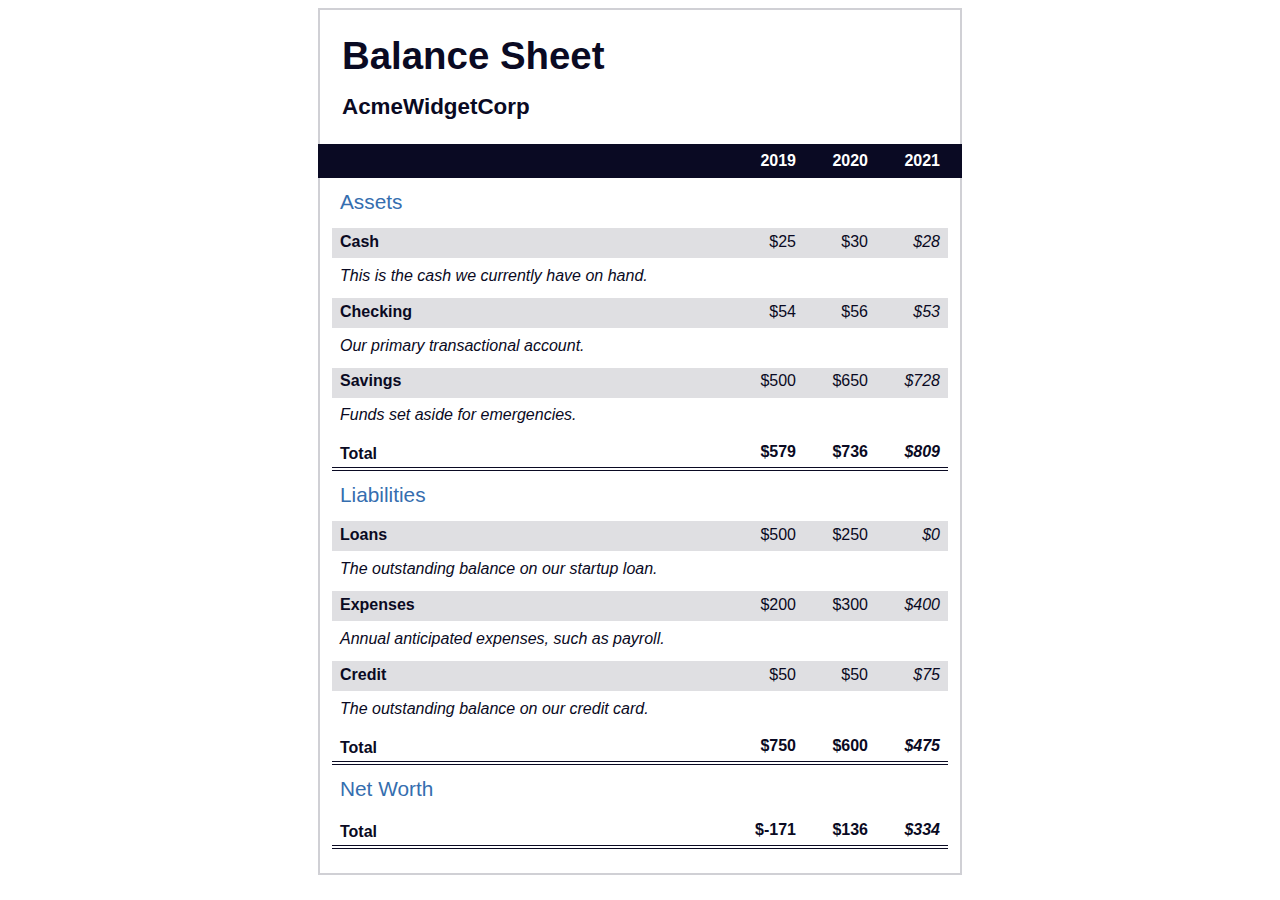
<file: Balance-Sheet/index.html>
<!DOCTYPE html>
<html lang="en">

<head>
    <meta charset="UTF-8">
    <meta name="viewport" content="width=device-width, initial-scale=1.0">
    <link rel="stylesheet" href="./styles.css">
    <title>Balance Sheet</title>
</head>

<body>
    <main>
        <section>
            <h1>
                <span class="flex">
                    <span>AcmeWidgetCorp</span>
                    <span>Balance Sheet</span>
                </span>
            </h1>
            <div id="years" aria-hidden="true">
                <span class="year">2019</span>
                <span class="year">2020</span>
                <span class="year">2021</span>
            </div>
            <div class="table-wrap">
                <table>
                    <caption>Assets</caption>
                    <thead>
                        <tr>
                            <td></td>
                            <th><span class="sr-only year">2019</span></th>
                            <th><span class="sr-only year">2020</span></th>
                            <th class="current"><span class="sr-only year">2021</span></th>
                        </tr>
                    </thead>
                    <tbody>
                        <tr class="data">
                            <th>Cash <span class="description">This is the cash we currently have on hand.</span></th>
                            <td>$25</td>
                            <td>$30</td>
                            <td class="current">$28</td>
                        </tr>
                        <tr class="data">
                            <th>Checking <span class="description">Our primary transactional account.</span></th>
                            <td>$54</td>
                            <td>$56</td>
                            <td class="current">$53</td>
                        </tr>
                        <tr class="data">
                            <th>Savings <span class="description">Funds set aside for emergencies.</span></th>
                            <td>$500</td>
                            <td>$650</td>
                            <td class="current">$728</td>
                        </tr>
                        <tr class="total">
                            <th>Total <span class="sr-only">Assets</span></th>
                            <td>$579</td>
                            <td>$736</td>
                            <td class="current">$809</td>
                        </tr>
                    </tbody>
                </table>
                <table>
                    <caption>Liabilities</caption>
                    <thead>
                        <tr>
                            <td></td>
                            <th><span class="sr-only">2019</span></th>
                            <th><span class="sr-only">2020</span></th>
                            <th><span class="sr-only">2021</span></th>
                        </tr>
                    </thead>
                    <tbody>
                        <tr class="data">
                            <th>Loans <span class="description">The outstanding balance on our startup loan.</span></th>
                            <td>$500</td>
                            <td>$250</td>
                            <td class="current">$0</td>
                        </tr>
                        <tr class="data">
                            <th>Expenses <span class="description">Annual anticipated expenses, such as payroll.</span>
                            </th>
                            <td>$200</td>
                            <td>$300</td>
                            <td class="current">$400</td>
                        </tr>
                        <tr class="data">
                            <th>Credit <span class="description">The outstanding balance on our credit card.</span></th>
                            <td>$50</td>
                            <td>$50</td>
                            <td class="current">$75</td>
                        </tr>
                        <tr class="total">
                            <th>Total <span class="sr-only">Liabilities</span></th>
                            <td>$750</td>
                            <td>$600</td>
                            <td class="current">$475</td>
                        </tr>
                    </tbody>
                </table>
                <table>
                    <caption>Net Worth</caption>
                    <thead>
                        <tr>
                            <td></td>
                            <th><span class="sr-only">2019</span></th>
                            <th><span class="sr-only">2020</span></th>
                            <th><span class="sr-only">2021</span></th>
                        </tr>
                    </thead>
                    <tbody>
                        <tr class="total">
                            <th>Total <span class="sr-only">Net Worth</span></th>
                            <td>$-171</td>
                            <td>$136</td>
                            <td class="current">$334</td>
                        </tr>
                    </tbody>
                </table>
            </div>
        </section>
    </main>
</body>


</html>
</file>
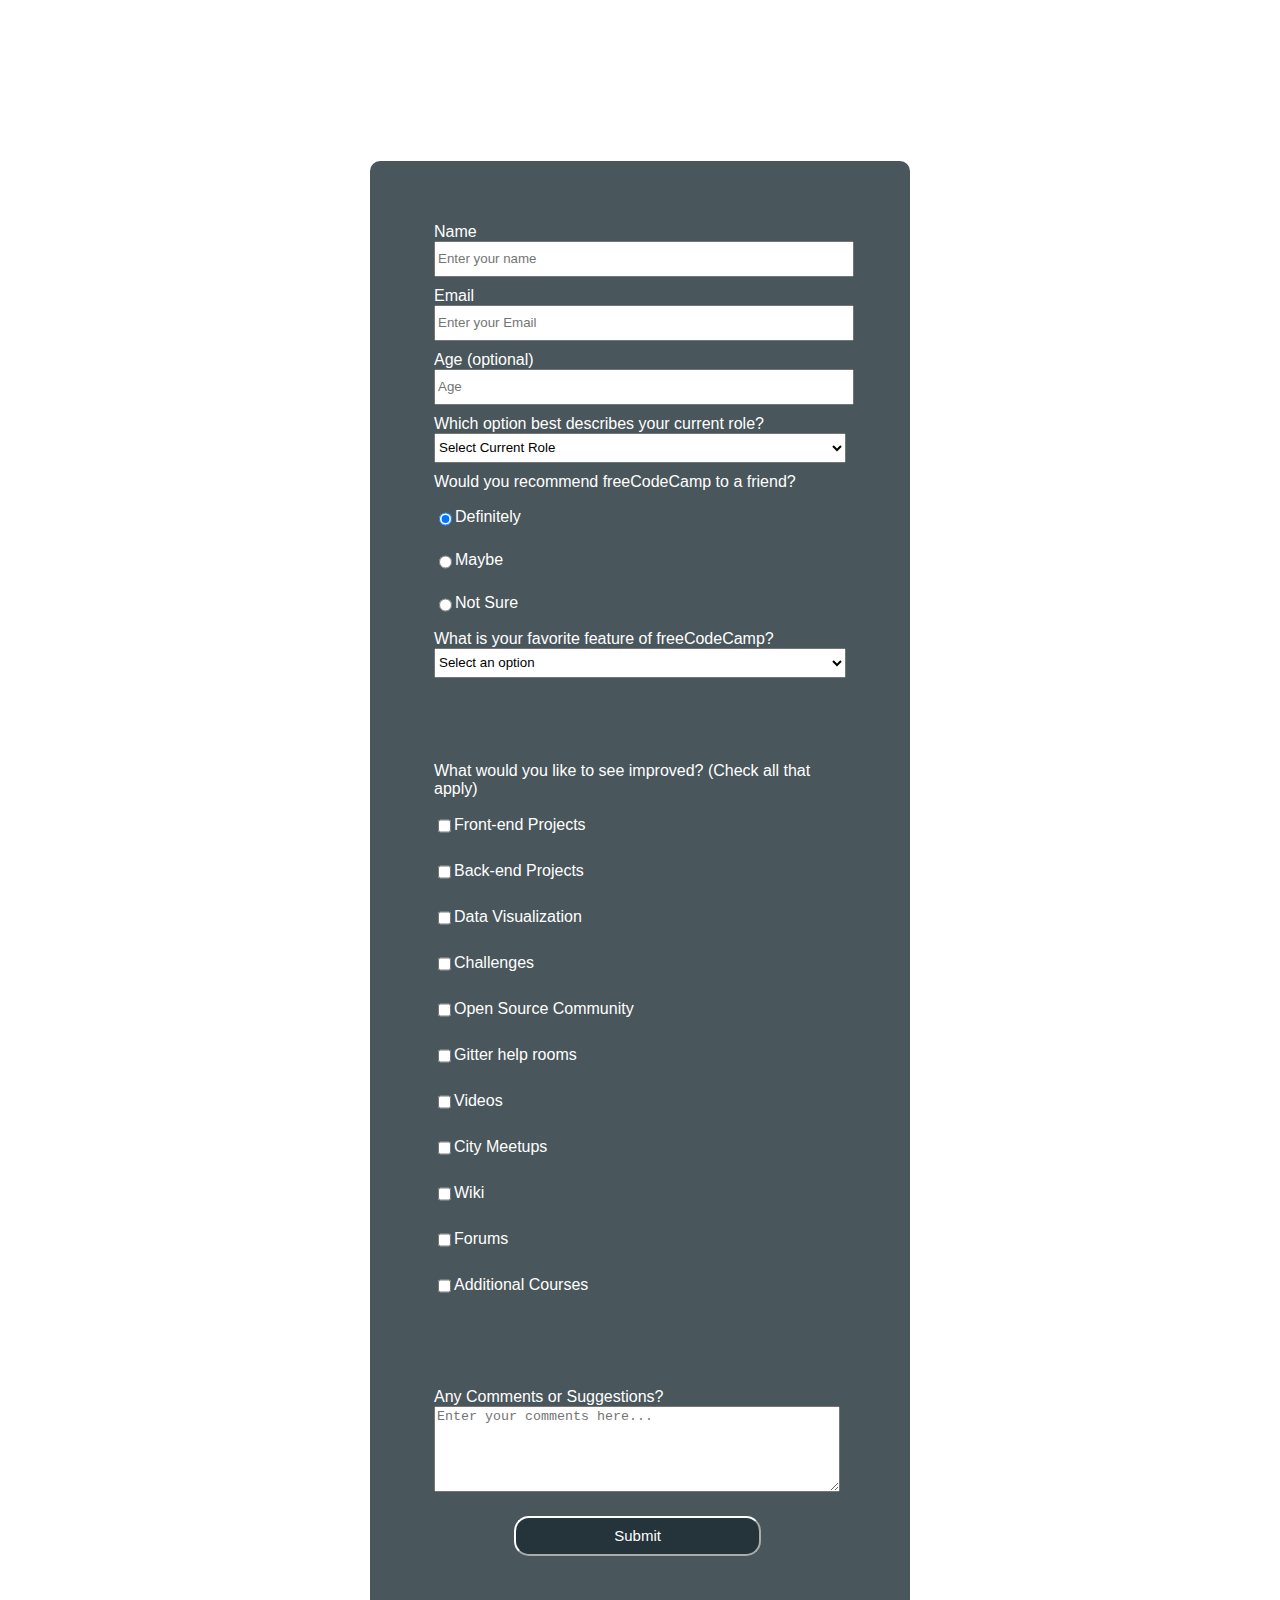
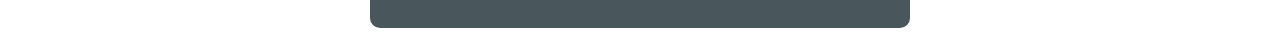
<file: Challenge-Form/index.html>
<!DOCTYPE html>
<html lang="en">

<head>
  <meta charset="UTF-8">
  <link rel="stylesheet" href="styles.css">
</head>

<body>
  <h1 id="title">FreeCodeCamp Survey Form</h1>
  <p id="description">Thank you for taking the time to help us improve the platform</p>
  <form id="survey-form">
    <fieldset>
      <label for="name-label">Name<input id="name-label" type="text" placeholder="Enter your name" required/></label>
      <label for="email-label">Email<input id="email-label" type="email" placeholder="Enter your Email" required/></label>
      <label for="number-label">Age (optional)<input id="number-label" type="number" min="13" max="85" placeholder="Age" required/>
      </label>


      <label for="dropdown">Which option best describes your current role?
      <select id="dropdown" name="role">
        <option disabled selected value>Select Current Role</option> 
        <option value="student">Student</option> 
        <option value="Job">Full Time Job</option> 
        <option value="Learner">Full Time Learner</option> 
        <option value="PreferNo">Prefer not to say</option>
        <option value="other">Other</option> 
        </select>


      </label>
      <label for="recommender" name="recommend">Would you recommend freeCodeCamp to a friend?</label>
      <label><input name="recommend" class="inline" type="radio" checked/>Definitely</label>
      <label><input name="recommend" type="radio" class="inline" />Maybe</label>
      <label><input name="recommend" type="radio" class="inline" />Not Sure</label>

      <label for="dropdown" name="fav-feature">What is your favorite feature of freeCodeCamp?
        <select id="dropdown">
          <option value="SelectAnyOption">Select an option<option>
          <option value="Challenge">Challenges<option>
          <option value="Project">Project<option>
          <option value="Community">Community<option>
          <option value="OpenSource">Open Source<option>
        </select>
      </label>
    </fieldset>
    <fieldset>

      <label>What would you like to see improved? (Check all that apply)</label>
      <label><input name="prefer" value="front-end-project" class="input-checkbox" type="Checkbox"/>Front-end Projects</label>
      <label><input name="prefer" value="back-end-project" class="input-checkbox" type="Checkbox"/>Back-end Projects</label>
      <label><input name="prefer" value="Data-Visualization" class="input-checkbox"  type="Checkbox"/>Data Visualization</label>
      <label><input name="prefer" value="challenges" class="input-checkbox" type="Checkbox"/>Challenges</label> <label><input name="prefer" value="community" class="input-checkbox" type="Checkbox"/>Open Source Community</label>
      <label><input name="prefer" value="gitter-help-room" class="input-checkbox" type="Checkbox"/>Gitter help rooms</label>
      <label><input name="prefer" value="videos" class="input-checkbox" type="Checkbox"/>Videos</label>
      <label><input name="prefer" value="city-meetups" class="input-checkbox" type="Checkbox"/>City Meetups</label>
      <label><input name="prefer" value="wiki" class="input-checkbox" type="Checkbox"/>Wiki</label>
      <label><input name="prefer" value="forums" class="input-checkbox" type="Checkbox"/>Forums</label>
      <label><input name="prefer" value="additional-courses" class="input-checkbox" type="Checkbox"/>Additional Courses</label>
    </fieldset>
    <fieldset>
      <label for="comments">Any Comments or Suggestions?</lable>
      <textarea id="comments" placeholder="Enter your comments here..."></textarea>
  
  <button type="submit" id="submit" class="submit-button">Submit</button>
    </fieldset>

  </form>
</body>

</html>
</file>
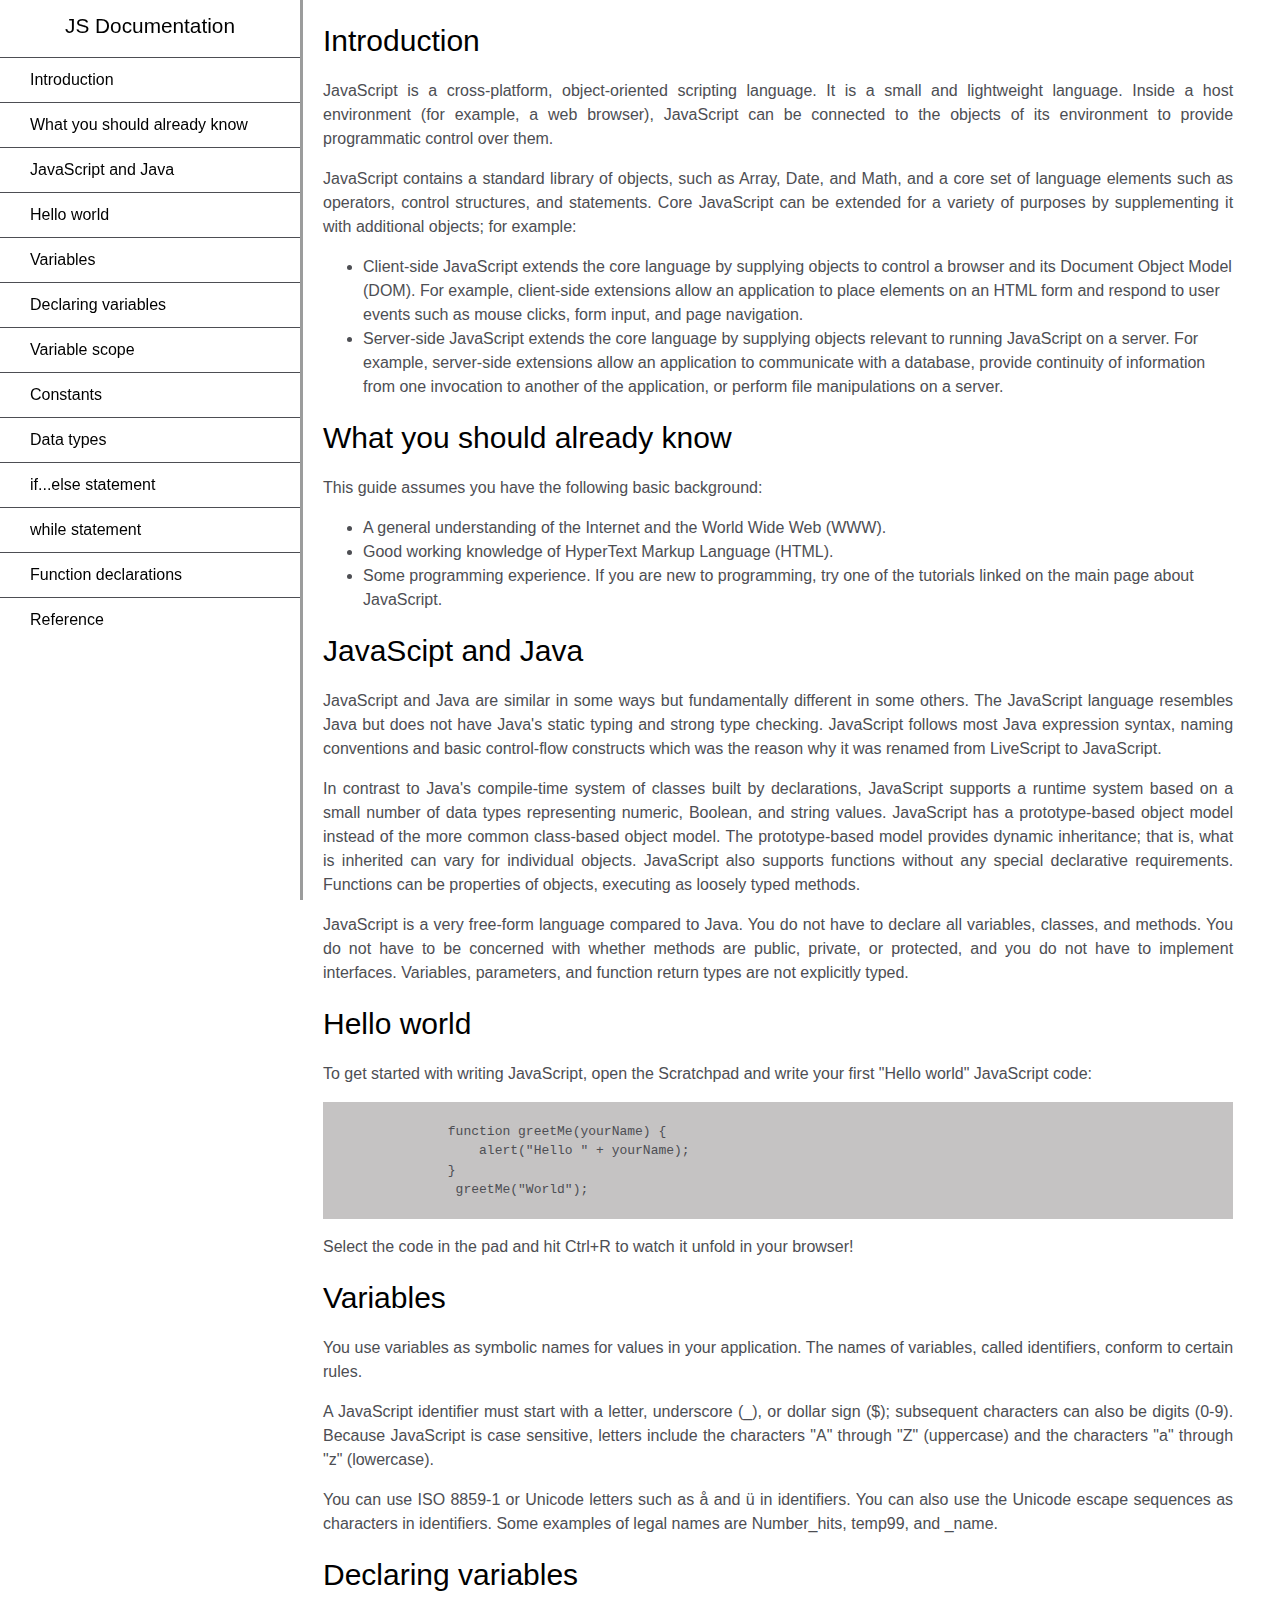
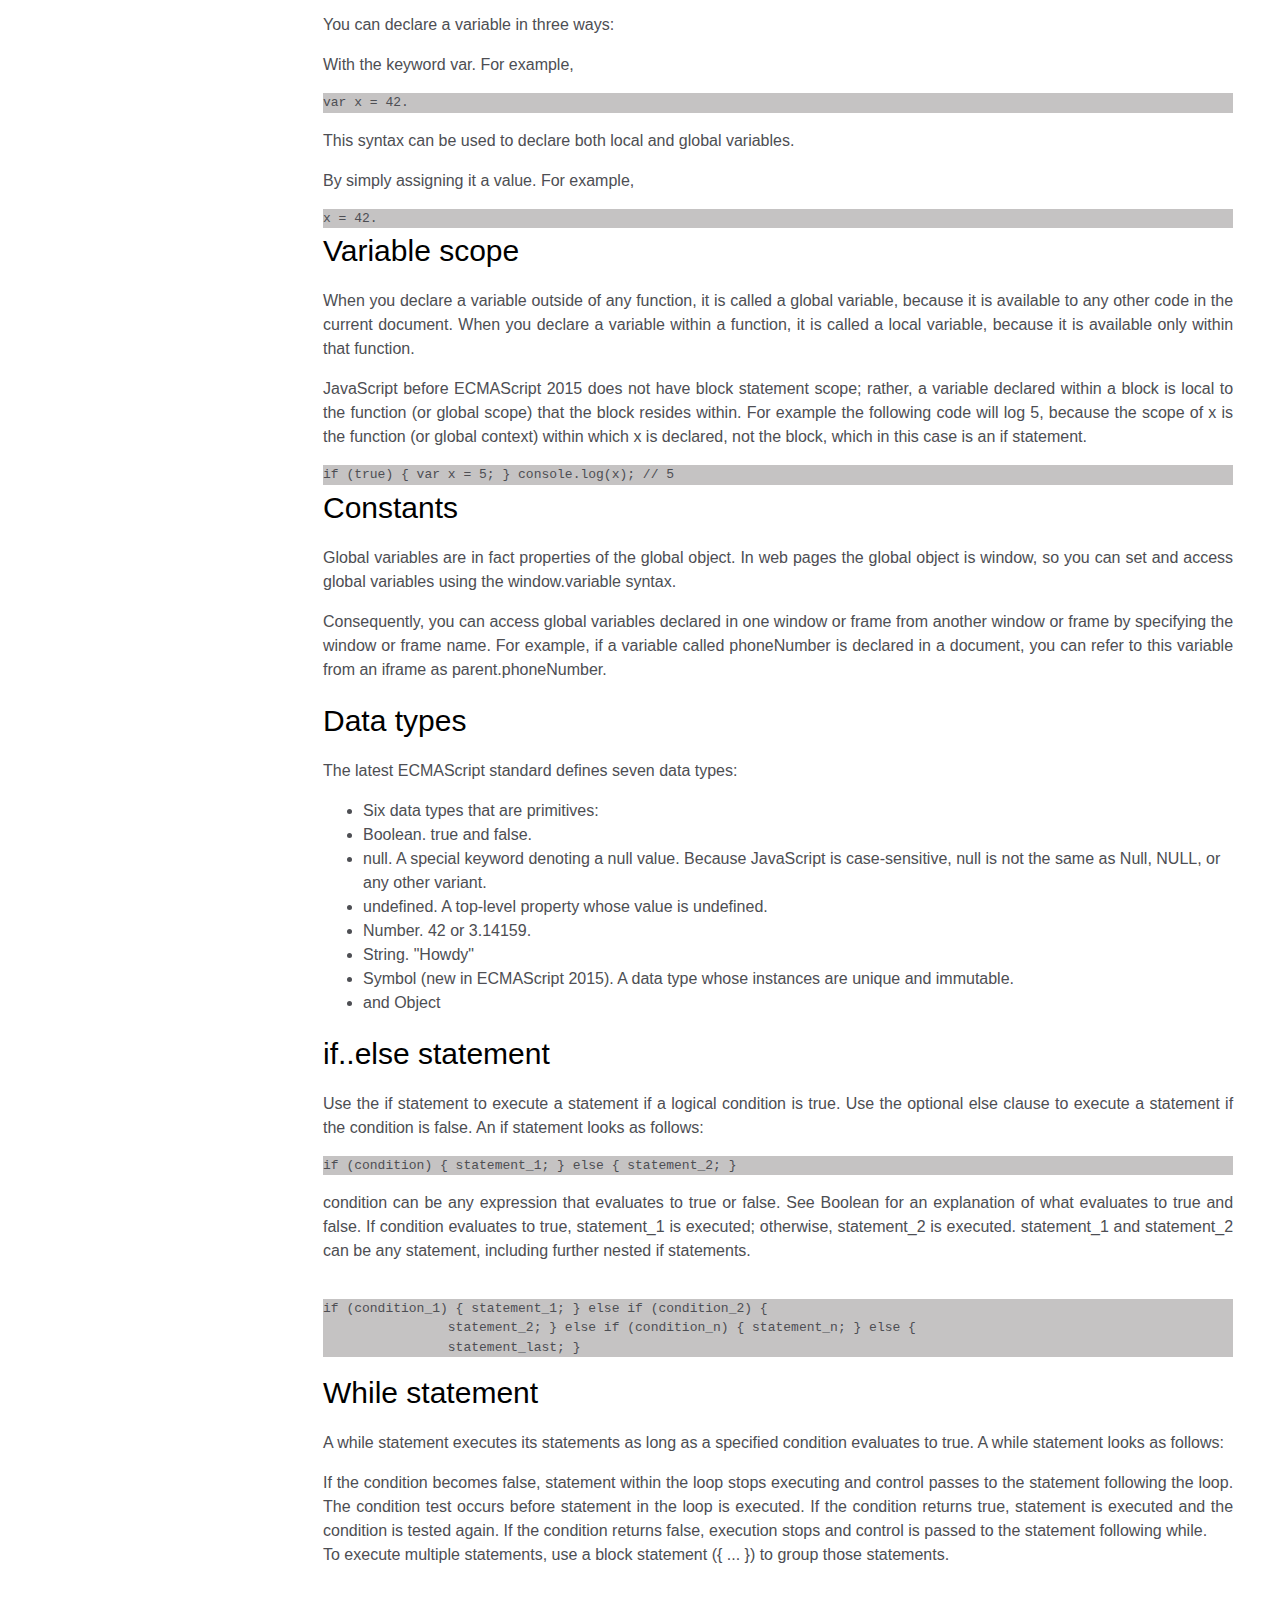
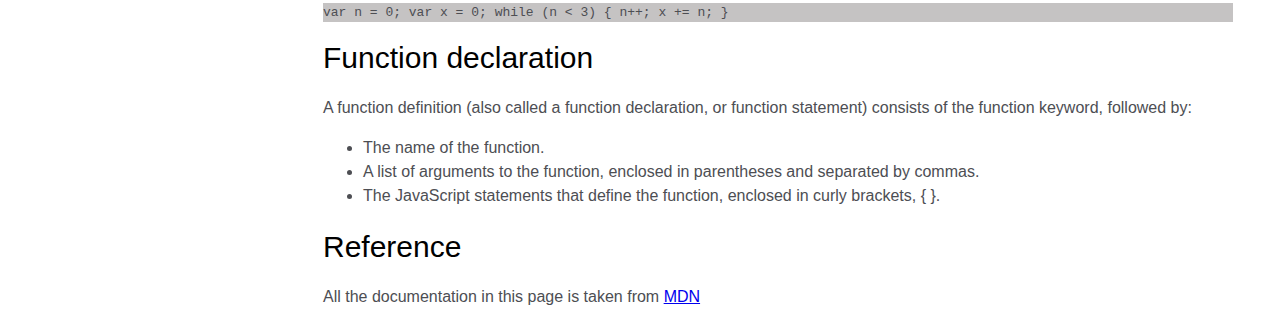
<file: Technical-Documentation_Page/index.html>
<!DOCTYPE html>
<html lang="en">

<head>
    <meta charset="UTF-8">
    <meta name="viewport" content="width=device-width, initial-scale=1.0">
    <link rel="stylesheet" href="styles.css">
    <title>Technical Documentation Page</title>
</head>

<body>
    <nav id="navbar">
        <header>JS Documentation</header>
        <ul>
            <li><a class="nav-link" href="#Introduction">Introduction</a></li>
            <li>
                <a class="nav-link" href="#What_you_should_already_know">What you should already know</a>
            </li>
            <li>
                <a class="nav-link" href="#JavaScript_and_Java">JavaScript and Java</a>
            </li>
            <li><a class="nav-link" href="#Hello_world">Hello world</a></li>
            <li><a class="nav-link" href="#Variables">Variables</a></li>
            <li>
                <a class="nav-link" href="#Declaring_variables">Declaring variables</a>
            </li>
            <li><a class="nav-link" href="#Variable_scope">Variable scope</a></li>
            <li><a class="nav-link" href="#Constants">Constants</a></li>
            <li><a class="nav-link" href="#Data_types">Data types</a></li>
            <li>
                <a class="nav-link" href="#if...else_statement">if...else statement</a>
            </li>
            <li><a class="nav-link" href="#while_statement">while statement</a></li>
            <li>
                <a class="nav-link" href="#Function_declarations">Function declarations</a>
            </li>
            <li><a class="nav-link" href="#Reference">Reference</a></li>
        </ul>
    </nav>

    <main id="main-doc">
        <section class="main-section" id="Introduction">
            <header>Introduction</header>
            <p>JavaScript is a cross-platform, object-oriented scripting language. It is a small and lightweight
                language. Inside a host environment (for example, a web browser), JavaScript can be connected to the
                objects of its environment to provide programmatic control over them.</p>

            <p>JavaScript contains a standard library of objects, such as Array, Date, and Math, and a core set of
                language elements such as operators, control structures, and statements. Core JavaScript can be extended
                for a variety of purposes by supplementing it with additional objects; for example:</p>

            <ul>
                <li>Client-side JavaScript extends the core language by supplying objects to control a browser and its
                    Document Object Model (DOM). For example, client-side extensions allow an application to place
                    elements on an HTML form and respond to user events such as mouse clicks, form input, and page
                    navigation.</li>

                <li>Server-side JavaScript extends the core language by supplying objects relevant to running JavaScript
                    on a server. For example, server-side extensions allow an application to communicate with a
                    database, provide continuity of information from one invocation to another of the application, or
                    perform file manipulations on a server.</li>
            </ul>
        </section>
        <section class="main-section" id="What_you_should_already_know">
            <header>What you should already know</header>
            <p>This guide assumes you have the following basic background:</p>
            <ul>
                <li>A general understanding of the Internet and the World Wide Web (WWW).</li>
                <li>Good working knowledge of HyperText Markup Language (HTML).</li>
                <li>Some programming experience. If you are new to programming, try one of the tutorials linked on the
                    main page about JavaScript.</li>
            </ul>
        </section>
        <section class="main-section" id="JavaScript_and_Java">
            <header>JavaScipt and Java</header>
            <p>JavaScript and Java are similar in some ways but fundamentally different in some others. The JavaScript
                language resembles Java but does not have Java's static typing and strong type checking. JavaScript
                follows most Java expression syntax, naming conventions and basic control-flow constructs which was the
                reason why it was renamed from LiveScript to JavaScript.</p>
            <p>In contrast to Java's compile-time system of classes built by declarations, JavaScript supports a runtime
                system based on a small number of data types representing numeric, Boolean, and string values.
                JavaScript has a prototype-based object model instead of the more common class-based object model. The
                prototype-based model provides dynamic inheritance; that is, what is inherited can vary for individual
                objects. JavaScript also supports functions without any special declarative requirements. Functions can
                be properties of objects, executing as loosely typed methods.</p>
            <p>JavaScript is a very free-form language compared to Java. You do not have to declare all variables,
                classes, and methods. You do not have to be concerned with whether methods are public, private, or
                protected, and you do not have to implement interfaces. Variables, parameters, and function return types
                are not explicitly typed.</p>
        </section>
        <section class="main-section" id="Hello_world">
            <header>Hello world</header>
            <p>To get started with writing JavaScript, open the Scratchpad and write your first "Hello world" JavaScript
                code:</p>
            <pre><code>
                function greetMe(yourName) {
                    alert("Hello " + yourName); 
                }
                 greetMe("World");
        </code></pre>
            <p>Select the code in the pad and hit Ctrl+R to watch it unfold in your browser!</p>
        </section>
        <section class="main-section" id="Variables">
            <header>Variables</header>
            <p>You use variables as symbolic names for values in your application. The names of variables, called
                identifiers, conform to certain rules.</p>

            <p> A JavaScript identifier must start with a letter, underscore (_), or dollar sign ($); subsequent
                characters can also be digits (0-9). Because JavaScript is case sensitive, letters include the
                characters "A" through "Z" (uppercase) and the characters "a" through "z" (lowercase).</p>

            <p> You can use ISO 8859-1 or Unicode letters such as å and ü in identifiers. You can also use the Unicode
                escape sequences as characters in identifiers. Some examples of legal names are Number_hits, temp99, and
                _name.</p>
        </section>

        <section class="main-section" id="Declaring_variables">
            <header>Declaring variables</header>
            <p>You can declare a variable in three ways: </p>

            <p> With the keyword var. For example,</p>
            <code>var x = 42.</code>
            <p>This syntax can be used to declare both local and global variables.</p>

            <p> By simply assigning it a value. For example,</p>
            <code>x = 42.</code>
        </section>
        <section class="main-section" id="Variable_scope">
            <header>Variable scope</header>
            <p>
                When you declare a variable outside of any function, it is called a global variable, because it is
                available to any other code in the current document. When you declare a variable within a function, it
                is called a local variable, because it is available only within that function.</p>
            <p>
                JavaScript before ECMAScript 2015 does not have block statement scope; rather, a variable declared
                within a block is local to the function (or global scope) that the block resides within. For example the
                following code will log 5, because the scope of x is the function (or global context) within which x is
                declared, not the block, which in this case is an if statement.
            </p>
            <code>if (true) { var x = 5; } console.log(x); // 5</code>
        </section>
        <section class="main-section" id="Constants">
            <header>Constants</header>
            <p>Global variables are in fact properties of the global object. In web pages the global object is window,
                so you can set and access global variables using the window.variable syntax.
            </p>
            <p> Consequently, you can access global variables declared in one window or frame from another window or
                frame by specifying the window or frame name. For example, if a variable called phoneNumber is declared
                in a document, you can refer to this variable from an iframe as parent.phoneNumber.</p>
        </section>
        <section class="main-section" id="Data_types">
            <header>Data types</header>
            <p>The latest ECMAScript standard defines seven data types:</p>
            <ul>
                <li>Six data types that are primitives:
                <li>Boolean. true and false.</li>
                <li>null. A special keyword denoting a null value. Because JavaScript is case-sensitive, null is not the
                    same as Null, NULL, or any other variant.</li>
                <li>undefined. A top-level property whose value is undefined.</li>
                <li> Number. 42 or 3.14159.</li>
                <li>String. "Howdy"</li>
                <li> Symbol (new in ECMAScript 2015). A data type whose instances are unique and immutable.</li>
                </li>
                <li>and Object</li>
            </ul>
        </section>
        <section class="main-section" id="if..else_statement">
            <header>if..else statement</header>
            <p>Use the if statement to execute a statement if a logical condition is true. Use the optional else clause
                to execute a statement if the condition is false. An if statement looks as follows:</p>
            <code>if (condition) { statement_1; } else { statement_2; }</code>
            <p>condition can be any expression that evaluates to true or false. See Boolean for an explanation of what
                evaluates to true and false. If condition evaluates to true, statement_1 is executed; otherwise,
                statement_2 is executed. statement_1 and statement_2 can be any statement, including further nested if
                statements.</p>
            <pre> <code>if (condition_1) { statement_1; } else if (condition_2) {
                statement_2; } else if (condition_n) { statement_n; } else {
                statement_last; }</code></pre>
        </section>
        <section class="main-section" id="While_statement">
            <header>While statement</header>
            <p>A while statement executes its statements as long as a specified condition evaluates to true. A while
                statement looks as follows:</p>
            <p>If the condition becomes false, statement within the loop stops executing and control passes to the
                statement following the loop.
                The condition test occurs before statement in the loop is executed. If the condition returns true,
                statement is executed and the condition is tested again. If the condition returns false, execution stops
                and control is passed to the statement following while.
                <br>
                To execute multiple statements, use a block statement ({ ... }) to group those statements.
            </p>
            <pre> <code>var n = 0; var x = 0; while (n < 3) { n++; x += n; }</code></pre>
        </section>
        <section class="main-section" id="Function_declaration">
            <header> Function declaration</header>
            <p>A function definition (also called a function declaration, or function statement) consists of the
                function keyword, followed by:</p>
            <ul>
                <li>The name of the function.</li>
                <li>A list of arguments to the function, enclosed in parentheses and separated by commas.</li>
                <li>The JavaScript statements that define the function, enclosed in curly brackets, { }.</li>
            </ul>
        </section>
        <section class="main-section" id="Reference">
            <header>Reference </header>
            <p>All the documentation in this page is taken from <a
                    href="https://developer.mozilla.org/en-US/docs/Web/JavaScript/Guide" target="_blank">MDN</a></p>
        </section>
    </main>

</body>

</html>
</file>
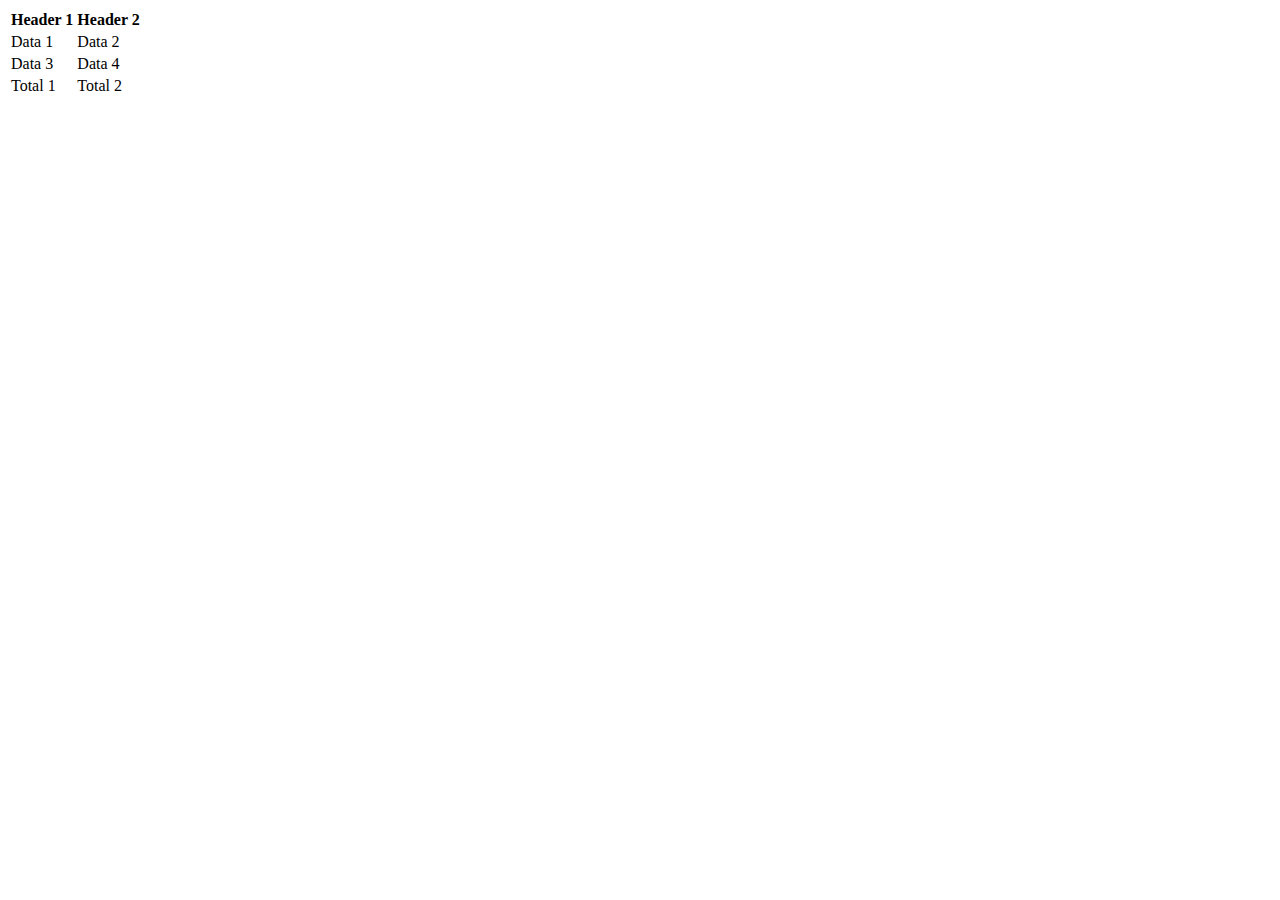
<file: Balance-Sheet/simpletable.html>
<!DOCTYPE html>
<html lang="en">
<head>
    <meta charset="UTF-8">
    <meta name="viewport" content="width=device-width, initial-scale=1.0">
    <title>Table</title>
</head>
<body>
    <table>
        <thead>
            <tr>
                <th>Header 1</th>
                <th>Header 2</th>
            </tr>
        </thead>
        <tbody>
            <tr>
                <td>Data 1</td>
                <td>Data 2</td>
            </tr>
            <tr>
                <td>Data 3</td>
                <td>Data 4</td>
            </tr>
        </tbody>
        <tfoot>
            <tr>
                <td>Total 1</td>
                <td>Total 2</td>
            </tr>
        </tfoot>
    </table>
    
</body>
</html>
</file>
<file: Balance-Sheet/styles.css>
span[class~="sr-only"] {
    border: 0 !important;
    clip: rect(1px, 1px, 1px, 1px) !important;
    clip-path: inset(50%) !important;
    height: 1px !important;
    width: 1px !important;
    position: absolute !important;
    overflow: hidden !important;
    white-space: nowrap !important;
    padding: 0 !important;
    margin: -1px !important;
}

html {
    box-sizing: border-box;
}

body {
    font-family: sans-serif;
    color: #0a0a23;
}

h1 {
    max-width: 37.25rem;
    margin: 0 auto;
    padding: 1.5rem 1.25rem;
}

h1 .flex {
    display: flex;
    flex-direction: column-reverse;
    gap: 1rem;
}

h1 .flex span:first-of-type {
    font-size: 0.7em;
}

h1 .flex span:last-of-type {
    font-size: 1.2em;
}

section {
    max-width: 40rem;
    margin: 0 auto;
    border: 2px solid #d0d0d5;
}

#years {
    display: flex;
    justify-content: flex-end;
    position: sticky;
    z-index: 999;
    top: 0;
    background: #0a0a23;
    color: #fff;
    padding: 0.5rem calc(1.25rem + 2px) 0.5rem 0;
    margin: 0 -2px;
}

#years span[class] {
    font-weight: bold;
    width: 4.5rem;
    text-align: right;
}

.table-wrap {
    padding: 0 0.75rem 1.5rem 0.75rem;
}

table {
    border-collapse: collapse;
    border: 0;
    width: 100%;
    position: relative;
    margin-top: 3rem;
}

table caption {
    color: #356eaf;
    font-size: 1.3em;
    font-weight: normal;
    position: absolute;
    top: -2.25rem;
    left: 0.5rem;
}

tbody td {
    width: 100vw;
    min-width: 4rem;
    max-width: 4rem;
}

tbody th {
    width: calc(100% - 12rem);
}

tr[class="total"] {
    border-bottom: 4px double #0a0a23;
    font-weight: bold;
}

tr[class="total"] th {
    text-align: left;
    padding: 0.5rem 0 0.25rem 0.5rem;
}

tr.total td {
    text-align: right;
    padding: 0 0.25rem;
}

tr.total td:nth-of-type(3) {
    padding-right: 0.5rem;
}

tr.total:hover {
    background-color: #99c9ff;
}

td.current {
    font-style: italic;
}

tr.data {
    background-image: linear-gradient(to bottom, #dfdfe2 1.845rem, white 1.845rem);
}

tr.data th {
    text-align: left;
    padding-top: 0.3rem;
    padding-left: 0.5rem;
}

tr.data th .description {
    display: block;
    font-weight: normal;
    font-style: italic;
    padding: 1rem 0 0.75rem;
    margin-right: -13.5rem;
}

tr.data td {
    vertical-align: top;
    padding: 0.3rem 0.25rem 0;
    text-align: right;
}

tr.data td:last-of-type {
    padding-right: 0.5rem;
}
</file>
<file: Challenge-Form/styles.css>
body{
  margin-left: auto;
  margin-right: auto;
  background-image: url(https://wallpapercave.com/wp/wp7728127.jpg);
  font-family: sans-serif; 
}

#title{
  font-size: 35px;
  padding-top: 20px;
}
#description{
  font-style: italic;
  padding: 10px;
}

h1, p{
text-align: center;
color: white
}

#survey-form{
  margin-left: auto;
  margin-right: auto;
  width: 80%;
background-color: rgb(27 44 50 / 80%);
padding: 20px;
max-width: 500px;
margin-bottom: 20px;
border-radius: 10px;
}

fieldset{
  border: none;
  padding: 2rem;
}

label{
  display: block;
  color: white;
  margin: 10px;
}

input, textarea, select{
  width: 100%;
  height: 30px;
}


.inline , .input-checkbox{
  width: unset;
  vertical-align: middle;
}


#comments{
  width: 400px;
  height: 80px;

}

#submit{
  width: 60%;
  display: block;
  background-color: rgb(27 44 50 / 80%);
  color: white;
  padding: 2px;
  margin: 20px 20px 20px 80px;
  border-color: white;
  font-size: 15px;
  border-radius: 15px;
  height: 40px;
}
</file>
<file: Technical-Documentation_Page/styles.css>
html,body{
    min-width: 290px;
  color: #4d4e53;
  background-color: #ffffff;
    font-family: Verdana, Geneva, Tahoma, sans-serif; 
    line-height: 1.5;
}


#navbar{
    width: 300px;
    height: 100%;
    min-width: 290px;
    position: fixed;
    top: 0px;
    left: 0px;
    border-right: solid;
    border-color: rgb(5 7 7 / 40%);
}
#navbar ul{
    height: 88%;
    padding: 0;
    overflow-y: auto;
    overflow-x: hidden;
}
#navbar li{
    position: relative;
    list-style: none;
    border-top: 1px solid;
    width: 100%;
    color: #4d4e53;
}

#navbar a{
    text-decoration: none;
    color: black;
    cursor: pointer;
    padding: 10px 30px;
    display: block;
}

/* Navigation Bar End */

header{
    text-align: center;
    color: black;
    font-size: 1.3em;
    font-weight: thin;
    margin: 10px;
}

#main-doc header{
    margin: 0px;
    text-align: left;
    font-size: 30px;
}

#main-doc{
    width: 72%;
    height: 100%;
    margin-left: 300px;
    padding: 0px 12px 0px 10px;
    background-color: white;
    position: relative;
    top: 10px;
    left: 5px;
}

p{
    text-align: justify;
}

code{
    display: block;
    background-color: #c5c3c3;
}



@media screen and (max-width: 768px) {
    .main-doc{
        width: 80%;
        height: 100%;
    }
  }
</file>
